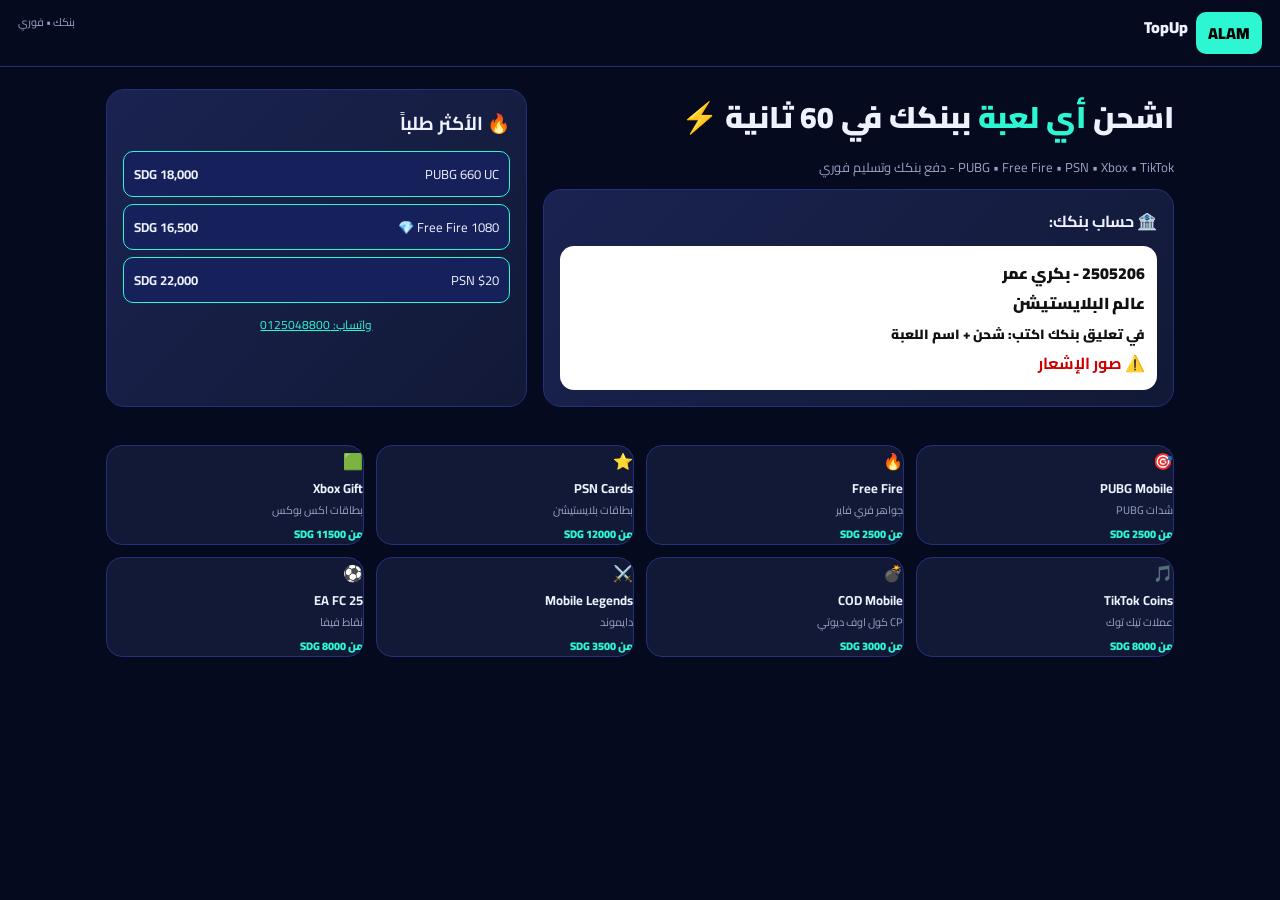
<file: index.html>
<!DOCTYPE html>
<html lang="ar" dir="rtl">
<head>
<meta charset="UTF-8">
<meta name="viewport" content="width=device-width,initial-scale=1">
<title>Alam TopUp - بنكك 2505206 بكري عمر</title>
<link href="https://fonts.googleapis.com/css2?family=Cairo:wght@700;900&display=swap" rel="stylesheet">
<style>
:root{--bg:#060a1f;--card:#121937;--card2:#1a2350;--line:#24307a;--cyan:#2df6d3;--text:#eef2ff;--muted:#9aa3c7}
*{margin:0;padding:0;box-sizing:border-box}body{font-family:'Cairo',sans-serif;background:var(--bg);color:var(--text)}
.top{position:sticky;top:0;z-index:10;background:rgba(6,10,31,.95);border-bottom:1px solid var(--line);padding:12px 18px;display:flex;justify-content:space-between}
.logo{font-weight:900;display:flex;gap:8px}.logo span{background:var(--cyan);color:#000;padding:6px 12px;border-radius:10px}
.hero{max-width:1100px;margin:auto;padding:22px 16px;display:grid;grid-template-columns:1.2fr.8fr;gap:16px}
@media(max-width:800px){.hero{grid-template-columns:1fr}}
.card{background:linear-gradient(135deg,var(--card2),var(--card));border:1px solid var(--line);border-radius:18px;padding:16px}
.bank{background:#fff;color:#111;border-radius:14px;padding:12px;margin-top:10px;font-weight:900}
.bank b{color:#c00}.grid{max-width:1100px;margin:auto;padding:16px;display:grid;grid-template-columns:repeat(4,1fr);gap:12px}
@media(max-width:800px){.grid{grid-template-columns:repeat(2,1fr)}}
.g{background:var(--card);border:1px solid var(--line);border-radius:16px;overflow:hidden;cursor:pointer}
.g:hover{border-color:var(--cyan);transform:translateY(-2px)}
.g.ico{height:90px;background:var(--card2);display:flex;align-items:center;justify-content:center;font-size:42px}
.g.inf{padding:10px}.g h3{font-size:13px}.g p{font-size:11px;color:var(--muted)}
.modal{position:fixed;inset:0;background:rgba(0,0,0,.85);display:none;align-items:center;justify-content:center;padding:14px;z-index:99}.modal.open{display:flex}
.box{background:var(--card);border:1px solid var(--cyan);border-radius:20px;max-width:440px;width:100%;padding:18px}
.opt{display:flex;justify-content:space-between;background:#070c26;border:1px solid var(--line);border-radius:10px;padding:10px;margin:7px 0;cursor:pointer;font-size:13px}.opt.active{border-color:var(--cyan);background:#16205a}
input{width:100%;padding:12px;border-radius:10px;background:#070c26;border:1px solid var(--line);color:#fff;margin:6px 0}
.btn{width:100%;padding:13px;border-radius:11px;border:0;font-weight:900;background:var(--cyan);color:#000;cursor:pointer;margin-top:8px}
</style>
</head>
<body>
<div class="top"><div class="logo"><span>ALAM</span> TopUp</div><div style="font-size:11px;color:var(--muted)">بنكك • فوري</div></div>
<div class="hero">
<div>
<h1 style="font-size:30px;font-weight:900">اشحن <span style="color:#2df6d3">أي لعبة</span> ببنكك في 60 ثانية ⚡</h1>
<p style="color:#9aa3c7;font-size:13px;margin:10px 0">PUBG • Free Fire • PSN • Xbox • TikTok - دفع بنكك وتسليم فوري</p>
<div class="card">
<strong>🏦 حساب بنكك:</strong>
<div class="bank">
2505206 - بكري عمر<br>
عالم البلايستيشن<br><small>في تعليق بنكك اكتب: شحن + اسم اللعبة</small><br><b>⚠️ صور الإشعار</b>
</div>
</div>
</div>
<div class="card">
<h3>🔥 الأكثر طلباً</h3>
<div style="margin-top:10px">
<div class="opt active"><span>PUBG 660 UC</span><b>18,000 SDG</b></div>
<div class="opt active"><span>Free Fire 1080 💎</span><b>16,500 SDG</b></div>
<div class="opt active"><span>PSN $20</span><b>22,000 SDG</b></div>
</div>
<a href="https://wa.me/249125048800" style="display:block;text-align:center;margin-top:10px;color:#2df6d3;font-size:12px">واتساب: 0125048800</a>
</div>
</div>
<div class="grid" id="grid"></div><div class="modal" id="modal"><div class="box">
<h3 id="mt"></h3><p id="md" style="color:#9aa3c7;font-size:12px"></p>
<div id="packs"></div>
<label>🆔 ID اللاعب</label><input id="pid" placeholder="5123456789">
<label>📱 واتسابك</label><input id="wnum" placeholder="0912345678">
<div class="bank" id="bam">المبلغ: -</div>
<button class="btn" onclick="send()">تأكيد - واتساب ✅</button>
<p onclick="closeM()" style="text-align:center;color:#9aa3c7;font-size:12px;margin-top:10px">إغلاق</p>
</div></div>
<script>
const data=[
{n:'PUBG Mobile',i:'🎯',d:'شدات PUBG',p:[{l:'60 UC',pr:2500},{l:'325 UC',pr:9500},{l:'660 UC',pr:18000},{l:'1800 UC',pr:45000}]},
{n:'Free Fire',i:'🔥',d:'جواهر فري فاير',p:[{l:'100 💎',pr:2500},{l:'310 💎',pr:6500},{l:'1080 💎',pr:16500},{l:'2200 💎',pr:32000}]},
{n:'PSN Cards',i:'⭐',d:'بطاقات بلايستيشن',p:[{l:'$10 PSN',pr:12000},{l:'$20 PSN',pr:22000},{l:'$50 PSN',pr:52000},{l:'$100 PSN',pr:98000}]},
{n:'Xbox Gift',i:'🟩',d:'بطاقات اكس بوكس',p:[{l:'$10 Xbox',pr:11500},{l:'$25 Xbox',pr:27000},{l:'$50 Xbox',pr:51000}]},
{n:'TikTok Coins',i:'🎵',d:'عملات تيك توك',p:[{l:'700 Coins',pr:8000},{l:'3500 Coins',pr:38000},{l:'7000 Coins',pr:72000}]},
{n:'COD Mobile',i:'💣',d:'CP كول اوف ديوتي',p:[{l:'80 CP',pr:3000},{l:'400 CP',pr:12000},{l:'1000 CP',pr:26000}]},
{n:'Mobile Legends',i:'⚔️',d:'دايموند',p:[{l:'86 💎',pr:3500},{l:'514 💎',pr:18000}]},
{n:'EA FC 25',i:'⚽',d:'نقاط فيفا',p:[{l:'500 Points',pr:8000},{l:'2800 Points',pr:38000}]},
];
let selG=null,selP=null;
function render(){const g=document.getElementById('grid');g.innerHTML='';data.forEach(x=>{const e=document.createElement('div');e.className='g';e.innerHTML=`<div class=ico>${x.i}</div><div class=inf><h3>${x.n}</h3><p>${x.d}</p><p style=color:#2df6d3;font-weight:900;margin-top:4px>من ${x.p[0].pr} SDG</p></div>`;e.onclick=()=>openM(x);g.appendChild(e)})}
function openM(x){selG=x;selP=x.p[0];document.getElementById('mt').innerText=x.i+' '+x.n;document.getElementById('md').innerText=x.d;const pc=document.getElementById('packs');pc.innerHTML='';x.p.forEach(o=>{const d=document.createElement('div');d.className='opt'+(o.l===selP.l?' active':'');d.innerHTML=`<span>${o.l}</span><b>${o.pr} SDG</b>`;d.onclick=()=>{selP=o;document.querySelectorAll('#packs.opt').forEach(q=>q.classList.remove('active'));d.classList.add('active');document.getElementById('bam').innerText='المبلغ: '+o.pr+' SDG - بنكك 2505206'};pc.appendChild(d)});document.getElementById('bam').innerText='المبلغ: '+selP.pr+' SDG - بنكك 2505206';document.getElementById('modal').classList.add('open')}
function closeM(){document.getElementById('modal').classList.remove('open')}
function send(){const pid=document.getElementById('pid').value;const w=document.getElementById('wnum').value;const msg=`طلب شحن جديد%0A🎮 ${selG.n}%0A📦 ${selP.l}%0A💰 ${selP.pr} SDG%0A🏦 حولت بنكك 2505206%0A🆔 ID: ${pid}%0A📱 ${w}`;window.open(`https://wa.me/249125048800?text=${msg}`,'_blank')}
render();
</script>
</body>
</html>
</file>
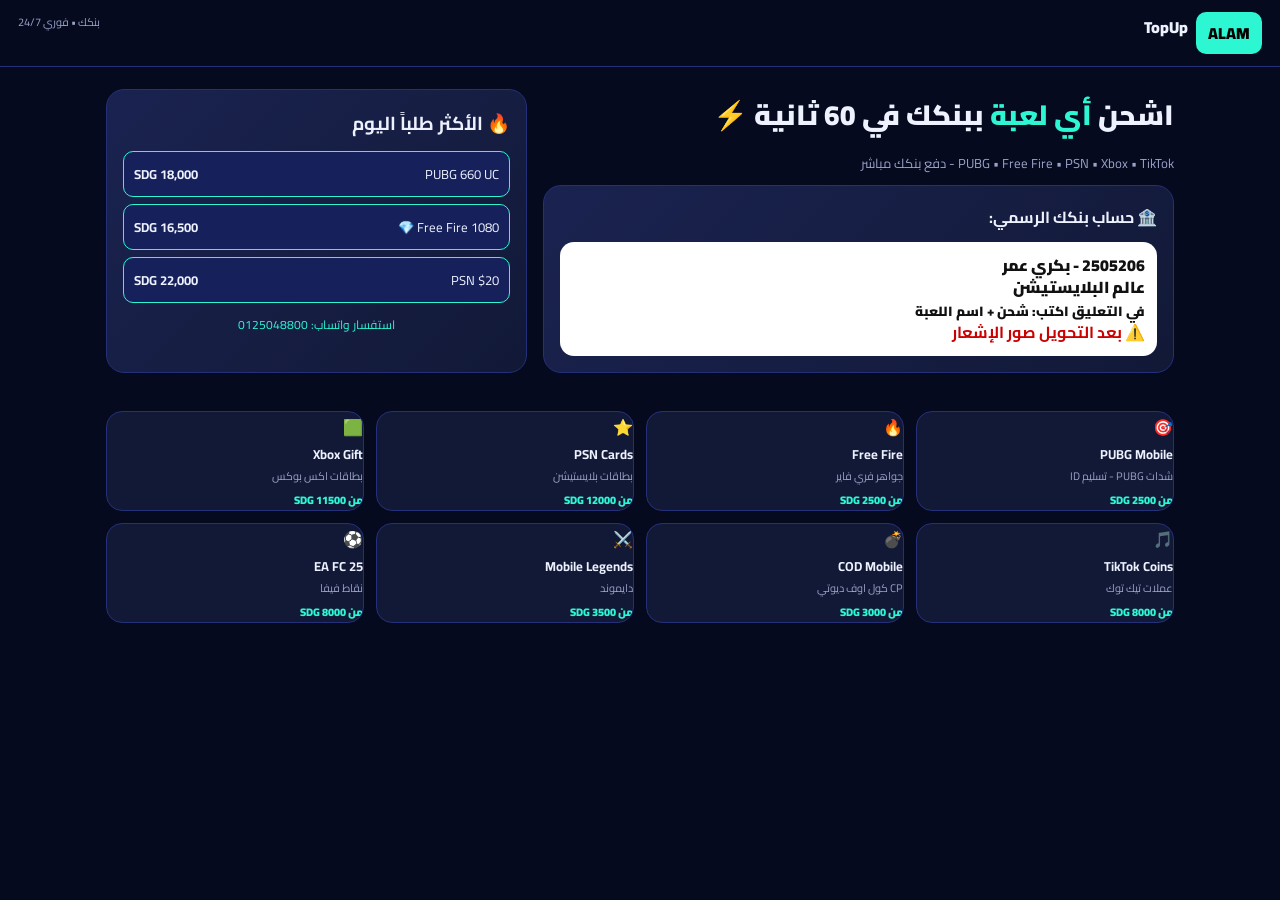
<file: topup.html>
<!DOCTYPE html>
<html lang="ar" dir="rtl">
<head>
<meta charset="UTF-8">
<meta name="viewport" content="width=device-width,initial-scale=1">
<title>Alam TopUp - بنكك 2505206 بكري عمر</title>
<link href="https://fonts.googleapis.com/css2?family=Cairo:wght@700;900&display=swap" rel="stylesheet">
<style>
:root{--bg:#060a1f;--card:#121937;--card2:#1a2350;--line:#24307a;--cyan:#2df6d3;--text:#eef2ff;--muted:#9aa3c7}
*{margin:0;padding:0;box-sizing:border-box}body{font-family:'Cairo',sans-serif;background:var(--bg);color:var(--text)}
.top{position:sticky;top:0;z-index:10;background:rgba(6,10,31,.95);border-bottom:1px solid var(--line);padding:12px 18px;display:flex;justify-content:space-between}
.logo{font-weight:900;display:flex;gap:8px}.logo span{background:var(--cyan);color:#000;padding:6px 12px;border-radius:10px}
.hero{max-width:1100px;margin:auto;padding:22px 16px;display:grid;grid-template-columns:1.2fr.8fr;gap:16px}
@media(max-width:800px){.hero{grid-template-columns:1fr}}
.card{background:linear-gradient(135deg,var(--card2),var(--card));border:1px solid var(--line);border-radius:18px;padding:16px}
.bank{background:#fff;color:#111;border-radius:14px;padding:12px;margin-top:10px;font-weight:900;line-height:1.4}
.bank b{color:#c00}.grid{max-width:1100px;margin:auto;padding:16px;display:grid;grid-template-columns:repeat(4,1fr);gap:12px}
@media(max-width:800px){.grid{grid-template-columns:repeat(2,1fr)}}
.g{background:var(--card);border:1px solid var(--line);border-radius:16px;overflow:hidden;cursor:pointer}
.g:hover{border-color:var(--cyan);transform:translateY(-2px)}
.g.ico{height:90px;background:var(--card2);display:flex;align-items:center;justify-content:center;font-size:42px}
.g.inf{padding:10px}.g h3{font-size:13px}.g p{font-size:11px;color:var(--muted)}
.modal{position:fixed;inset:0;background:rgba(0,0,0,.85);display:none;align-items:center;justify-content:center;padding:14px;z-index:99}.modal.open{display:flex}
.box{background:var(--card);border:1px solid var(--cyan);border-radius:20px;max-width:440px;width:100%;padding:18px}
.opt{display:flex;justify-content:space-between;background:#070c26;border:1px solid var(--line);border-radius:10px;padding:10px;margin:7px 0;cursor:pointer;font-size:13px}.opt.active{border-color:var(--cyan);background:#16205a}
input{width:100%;padding:12px;border-radius:10px;background:#070c26;border:1px solid var(--line);color:#fff;margin:6px 0}
.btn{width:100%;padding:13px;border-radius:11px;border:0;font-weight:900;background:var(--cyan);color:#000;cursor:pointer;margin-top:8px}
</style>
</head>
<body>
<div class="top"><div class="logo"><span>ALAM</span> TopUp</div><div style="font-size:11px;color:var(--muted)">بنكك • فوري 24/7</div></div>
<div class="hero">
<div>
<h1 style="font-size:28px;font-weight:900">اشحن <span style="color:#2df6d3">أي لعبة</span> ببنكك في 60 ثانية ⚡</h1>
<p style="color:#9aa3c7;font-size:13px;margin:10px 0">PUBG • Free Fire • PSN • Xbox • TikTok - دفع بنكك مباشر</p>
<div class="card">
<strong>🏦 حساب بنكك الرسمي:</strong>
<div class="bank">2505206 - بكري عمر<br>عالم البلايستيشن<br><small>في التعليق اكتب: شحن + اسم اللعبة</small><br><b>⚠️ بعد التحويل صور الإشعار</b></div>
</div>
</div>
<div class="card">
<h3>🔥 الأكثر طلباً اليوم</h3>
<div style="margin-top:10px">
<div class="opt active"><span>PUBG 660 UC</span><b>18,000 SDG</b></div>
<div class="opt active"><span>Free Fire 1080 💎</span><b>16,500 SDG</b></div>
<div class="opt active"><span>PSN $20</span><b>22,000 SDG</b></div>
</div>
<a href="https://wa.me/249125048800" style="display:block;text-align:center;margin-top:10px;color:#2df6d3;font-size:12px;text-decoration:none">استفسار واتساب: 0125048800</a>
</div>
</div>
<div class="grid" id="grid"></div>
<div class="modal" id="modal"><div class="box">
<h3 id="mt"></h3><p id="md" style="color:#9aa3c7;font-size:12px;margin:6px 0"></p>
<div id="packs"></div>
<label style="font-size:12px">🆔 ID اللاعب / الإيميل</label>
<input id="pid" placeholder="مثال 5123456789">
<label style="font-size:12px">📱 واتسابك للتواصل</label>
<input id="wnum" placeholder="0912345678">
<div class="bank" id="bam">المبلغ: -</div>
<button class="btn" onclick="send()">تأكيد الطلب - واتساب ✅</button>
<p onclick="closeM()" style="text-align:center;color:#9aa3c7;font-size:12px;margin-top:10px;cursor:pointer">إغلاق</p>
</div></div>
<script>
const data=[
{n:'PUBG Mobile',i:'🎯',d:'شدات PUBG - تسليم ID',p:[{l:'60 UC',pr:2500},{l:'325 UC',pr:9500},{l:'660 UC',pr:18000},{l:'1800 UC',pr:45000}]},
{n:'Free Fire',i:'🔥',d:'جواهر فري فاير',p:[{l:'100 💎',pr:2500},{l:'310 💎',pr:6500},{l:'1080 💎',pr:16500},{l:'2200 💎',pr:32000}]},
{n:'PSN Cards',i:'⭐',d:'بطاقات بلايستيشن',p:[{l:'$10 PSN',pr:12000},{l:'$20 PSN',pr:22000},{l:'$50 PSN',pr:52000},{l:'$100 PSN',pr:98000}]},
{n:'Xbox Gift',i:'🟩',d:'بطاقات اكس بوكس',p:[{l:'$10 Xbox',pr:11500},{l:'$25 Xbox',pr:27000},{l:'$50 Xbox',pr:51000}]},
{n:'TikTok Coins',i:'🎵',d:'عملات تيك توك',p:[{l:'700 Coins',pr:8000},{l:'3500 Coins',pr:38000},{l:'7000 Coins',pr:72000}]},
{n:'COD Mobile',i:'💣',d:'CP كول اوف ديوتي',p:[{l:'80 CP',pr:3000},{l:'400 CP',pr:12000},{l:'1000 CP',pr:26000}]},
{n:'Mobile Legends',i:'⚔️',d:'دايموند',p:[{l:'86 💎',pr:3500},{l:'172 💎',pr:6500},{l:'514 💎',pr:18000}]},
{n:'EA FC 25',i:'⚽',d:'نقاط فيفا',p:[{l:'500 Points',pr:8000},{l:'1050 Points',pr:15000},{l:'2800 Points',pr:38000}]},
];
let selG=null,selP=null;
function render(){const g=document.getElementById('grid');g.innerHTML='';data.forEach(x=>{const e=document.createElement('div');e.className='g';e.innerHTML=`<div class="ico">${x.i}</div><div class="inf"><h3>${x.n}</h3><p>${x.d}</p><p style="color:#2df6d3;font-weight:900;margin-top:4px">من ${x.p[0].pr} SDG</p></div>`;e.onclick=()=>openM(x);g.appendChild(e)})}
function openM(x){selG=x;selP=x.p[0];document.getElementById('mt').innerText=x.i+' '+x.n;document.getElementById('md').innerText=x.d;const pc=document.getElementById('packs');pc.innerHTML='';x.p.forEach(o=>{const d=document.createElement('div');d.className='opt'+(o.l===selP.l?' active':'');d.innerHTML=`<span>${o.l}</span><b>${o.pr} SDG</b>`;d.onclick=()=>{selP=o;document.querySelectorAll('#packs.opt').forEach(q=>q.classList.remove('active'));d.classList.add('active');document.getElementById('bam').innerText='المبلغ: '+o.pr+' SDG - حول بنكك 2505206 بكري عمر'};pc.appendChild(d)});document.getElementById('bam').innerText='المبلغ: '+selP.pr+' SDG - حول بنكك 2505206';document.getElementById('modal').classList.add('open')}
function closeM(){document.getElementById('modal').classList.remove('open')}
function send(){
const pid=document.getElementById('pid').value.trim();
const w=document.getElementById('wnum').value.trim();
if(pid.length<3){alert('⚠️ اكتب ID اللعبة صحيح');return}
if(w.length<9){alert('⚠️ اكتب رقم واتسابك كامل');return}
const msg=`*طلب شحن جديد - عالم البلايستيشن*%0A%0A🎮 اللعبة: ${selG.n}%0A📦 الباقة: ${selP.l}%0A💰 المبلغ: ${selP.pr} SDG%0A%0A🏦 *تم التحويل إلى:*%0A2505206 - بكري عمر%0A%0A🆔 ID اللاعب: ${pid}%0A📱 واتساب الزبون: ${w}%0A%0A✅ سأرسل إشعار بنكك الآن`;
window.open(`https://wa.me/249125048800?text=${msg}`,'_blank')}
render();
document.getElementById('modal').addEventListener('click',e=>{if(e.target.id==='modal')closeM()});
</script>
</body>
</html>
</file>
